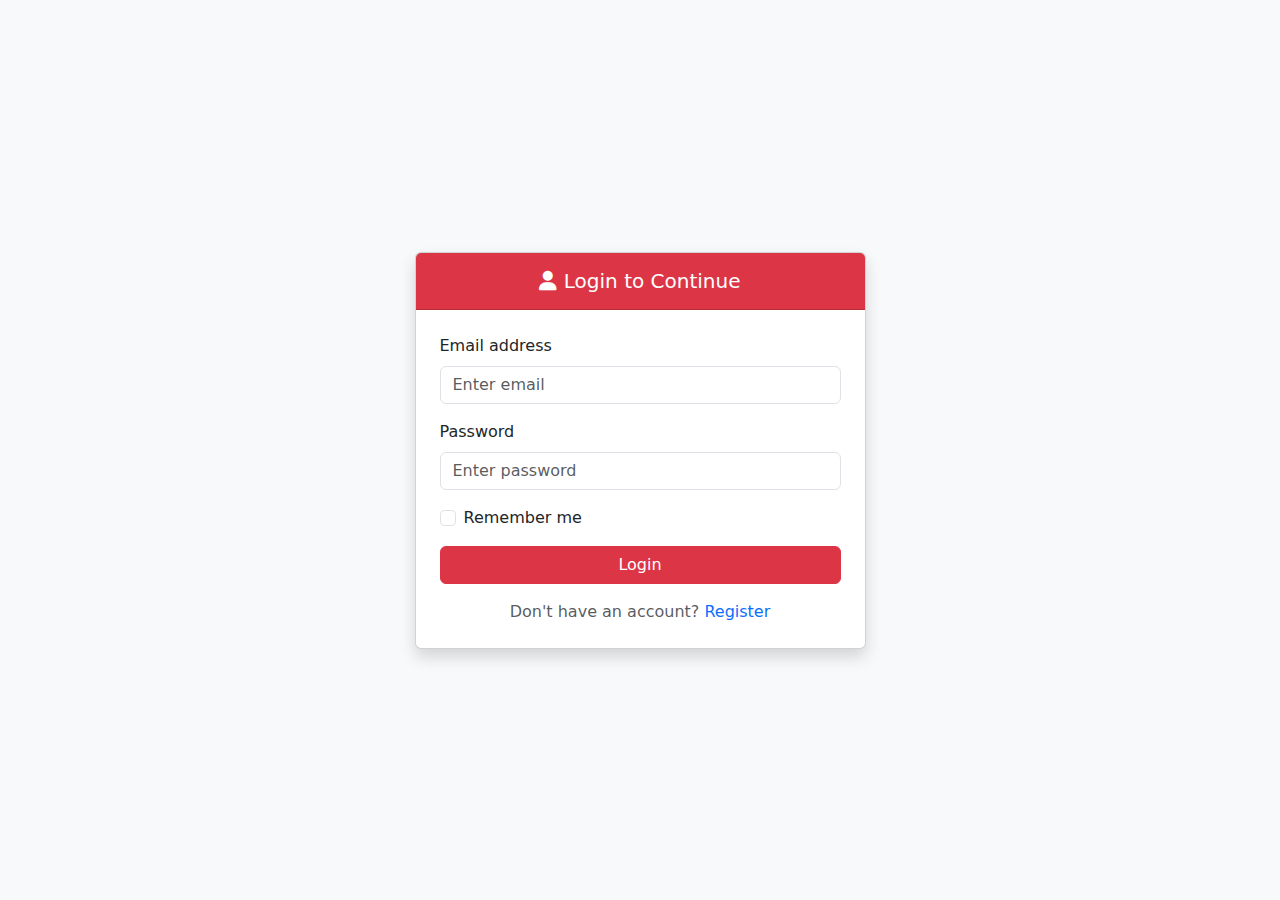
<file: components/placeOrder/place_order.html>
<!DOCTYPE html>
<html lang="en">

<head>
    <meta charset="UTF-8">
    <meta name="viewport" content="width=device-width, initial-scale=1.0">
    <title>Login - Burger Shop</title>

    <link href="https://cdnjs.cloudflare.com/ajax/libs/bootstrap/5.3.2/css/bootstrap.min.css" rel="stylesheet">
    <link href="https://cdnjs.cloudflare.com/ajax/libs/font-awesome/6.4.0/css/all.min.css" rel="stylesheet">
</head>

<body class="bg-light">
    <div class="container">
        <div class="row justify-content-center align-items-center min-vh-100">
            <div class="col-md-6 col-lg-5">
                <div class="card shadow">
                    <div class="card-header bg-danger text-white text-center py-3">
                        <h5 class="mb-0"><i class="fas fa-user"></i> Login to Continue</h5>
                    </div>
                    <div class="card-body p-4">
                        <form id="loginForm">
                            <div class="mb-3">
                                <label for="email" class="form-label">Email address</label>
                                <input type="email" class="form-control" id="email" placeholder="Enter email" required>
                            </div>
                            <div class="mb-3">
                                <label for="password" class="form-label">Password</label>
                                <input type="password" class="form-control" id="password" placeholder="Enter password"
                                    required>
                            </div>
                            <div class="mb-3 form-check">
                                <input type="checkbox" class="form-check-input" id="rememberMe">
                                <label class="form-check-label" for="rememberMe" onclick="saveCustomer()">Remember
                                    me</label>
                            </div>
                            <button type="submit" id="btn-login" class="btn btn-danger w-100">Login</button>
                        </form>
                        <div class="text-center mt-3">
                            <p class="text-muted mb-0">Don't have an account? <a href="#" class="text-decoration-none"
                                    data-bs-toggle="modal" data-bs-target="#registerModal">Register</a></p>
                        </div>
                    </div>
                </div>
            </div>
        </div>
    </div>
    <div data-aos="zoom-in-up" class="modal fade" id="registerModal" tabindex="-1">
        <div class="modal-dialog modal-dialog-centered">
            <div class="modal-content">
                <div class="modal-header bg-success text-white">
                    <h5 class="modal-title"><i class="fas fa-user-plus"></i> Register</h5>
                    <button type="button" class="btn-close btn-close-white" data-bs-dismiss="modal"></button>
                </div>
                <div class="modal-body">
                    <form id="registerForm">
                        <div class="mb-3">
                            <label for="regName" class="form-label">Full Name</label>
                            <input type="text" class="form-control" id="regName" placeholder="Enter your name" required>
                        </div>
                        <div class="mb-3">
                            <label for="regEmail" class="form-label">Email address</label>
                            <input type="email" class="form-control" id="regEmail" placeholder="Enter email" required>
                        </div>
                        <div class="mb-3">
                            <label for="regPassword" class="form-label">Password</label>
                            <input type="password" class="form-control" id="regPassword" placeholder="Enter password"
                                required>
                        </div>
                        <div class="mb-3">
                            <label for="regPhone" class="form-label">Phone Number</label>
                            <input type="tel" class="form-control" id="regPhone" placeholder="Enter phone number"
                                required>
                        </div>
                        <button type="submit" class="btn btn-success w-100">Register</button>
                    </form>
                    <div class="text-center mt-3">
                        <p class="text-muted">Already have an account? <a href="#" data-bs-dismiss="modal">Login</a></p>
                    </div>
                </div>
            </div>
        </div>
    </div>

    <script src="https://cdnjs.cloudflare.com/ajax/libs/bootstrap/5.3.2/js/bootstrap.bundle.min.js"></script>
    <script>
        let customers = [];

        document.getElementById('loginForm').addEventListener('submit', function (e) {
            e.preventDefault();
            const email = document.getElementById('email').value;
            const password = document.getElementById('password').value;

            const loginData = {
                email: email,
                password: password,
                loginTime: new Date().toLocaleString()
            };

            console.log('Login Data:', loginData);

            try {
                let saved = JSON.parse(localStorage.getItem('customers') || '[]');
                saved.push({ id: Date.now(), email: email, password: password, loginTime: new Date().toLocaleString() });
                localStorage.setItem('customers', JSON.stringify(saved));
                console.log('Saved login to customers in localStorage', saved);
            } catch (err) {
                console.warn('Failed to persist login to localStorage', err);
            }

            alert('Login successful! Email: ' + email);
        });

        document.getElementById('registerForm').addEventListener('submit', function (e) {
            e.preventDefault();

            const name = document.getElementById('regName').value;
            const email = document.getElementById('regEmail').value;
            const password = document.getElementById('regPassword').value;
            const phone = document.getElementById('regPhone').value;

            const customer = {
                id: Date.now(),
                name: name,
                email: email,
                password: password,
                phone: phone,
                registeredDate: new Date().toLocaleString()
            };

            customers.push(customer);

            console.log('New Customer:', customer);
            console.log('All Customers:', customers);
            console.log('Customer JSON:', JSON.stringify(customer, null, 2));
            console.log('All Customers JSON:', JSON.stringify(customers, null, 2));

            localStorage.setItem('customers', JSON.stringify(customers));

            alert('Registration successful! Welcome ' + name + '\n\nCustomer ID: ' + customer.id);
            bootstrap.Modal.getInstance(document.getElementById('registerModal')).hide();

            document.getElementById('registerForm').reset();
        });

        window.addEventListener('DOMContentLoaded', function () {
            const savedCustomers = localStorage.getItem('customers');
            if (savedCustomers) {
                customers = JSON.parse(savedCustomers);
                console.log('Loaded customers from storage:', customers);
            }
        });
    </script>
</body>

</html>
</file>
